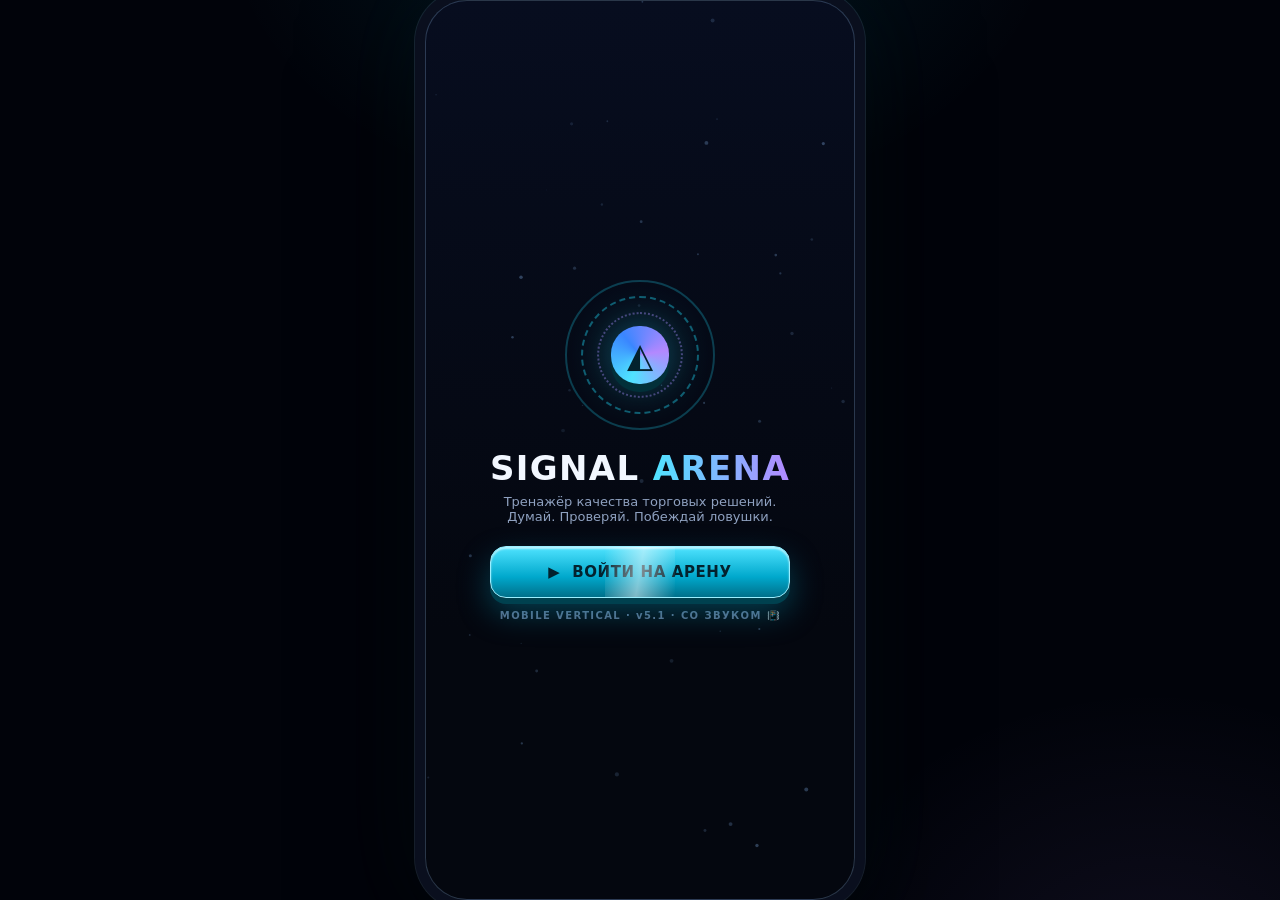
<file: signal-arena-mobile (1).html>
<!DOCTYPE html>
<html lang="ru">
<head>
<meta charset="UTF-8">
<meta name="viewport" content="width=device-width, initial-scale=1.0, maximum-scale=1.0, user-scalable=no, viewport-fit=cover">
<title>SIGNAL ARENA — Mobile Arena · вертикаль</title>
<style>
*{box-sizing:border-box;margin:0;padding:0;-webkit-tap-highlight-color:transparent}
:root{
--bg0:#04070F; --card:#0D1832; --card2:#111F42;
--line:rgba(130,165,210,.16); --line2:rgba(130,165,210,.3);
--cyan:#22D8F5; --teal:#0E7490; --green:#34D399; --gold:#F5C044; --red:#FB4D6D; --purple:#B388FF;
--text:#F2F7FF; --muted:#8FA1C0; --dim:#5A6C8A;
--r:18px;
--font:Inter,system-ui,-apple-system,'Segoe UI',Roboto,Arial,sans-serif;
--mono:ui-monospace,Menlo,Consolas,monospace;
}
html,body{height:100%}
body{background:#01030A;font-family:var(--font);color:var(--text);display:flex;align-items:center;justify-content:center;touch-action:manipulation;user-select:none;-webkit-user-select:none;overflow:hidden}
.stage{width:100%;height:100vh;height:100dvh;display:flex;align-items:center;justify-content:center;background:radial-gradient(700px 500px at 50% -10%,rgba(34,216,245,.1),transparent 60%),radial-gradient(600px 500px at 90% 110%,rgba(179,136,255,.08),transparent 60%),#01030A}
.phone{position:relative;width:min(430px,100vw);height:min(932px,100vh);height:min(932px,100dvh);background:linear-gradient(180deg,#070D1F,#04070F 70%);overflow:hidden}
@media(min-width:520px){.phone{border-radius:42px;border:1px solid var(--line2);box-shadow:0 0 0 10px #0A0F1E,0 0 0 11px var(--line),0 40px 120px rgba(0,0,0,.8),0 0 90px rgba(34,216,245,.07)}}
@media(max-width:519px){.phone{height:100vh;height:100dvh;width:100vw}}
#bg{position:absolute;inset:0;z-index:0;opacity:.8}
/* ===== HUD ===== */
.hud{position:absolute;top:0;left:0;right:0;z-index:30;display:flex;gap:8px;align-items:center;padding:calc(10px + env(safe-area-inset-top)) 12px 10px;background:linear-gradient(180deg,rgba(4,7,15,.96),rgba(4,7,15,.75) 70%,transparent)}
.hud[hidden]{display:none}
.lvl{width:40px;height:40px;border-radius:14px;background:linear-gradient(180deg,#1A2C55,#0C1630);border:1px solid var(--line2);display:grid;place-items:center;font-weight:900;font-size:14px;color:var(--cyan);box-shadow:0 3px 0 #01040A;flex-shrink:0}
.xpwrap{flex:1;min-width:0}
.xpname{font-size:10px;font-weight:800;color:var(--muted);white-space:nowrap;overflow:hidden;text-overflow:ellipsis}
.xpbar{height:10px;border-radius:99px;background:#0A1330;border:1px solid var(--line);overflow:hidden;margin-top:3px;box-shadow:inset 0 2px 5px #000}
.xpbar i{display:block;height:100%;width:0;border-radius:inherit;background:linear-gradient(90deg,#0E7490,#22D8F5);box-shadow:0 0 10px rgba(34,216,245,.5);transition:width .8s cubic-bezier(.2,.8,.2,1);position:relative;overflow:hidden}
.xpbar i::after{content:"";position:absolute;inset:0;background:linear-gradient(110deg,transparent 30%,rgba(255,255,255,.45) 50%,transparent 70%);animation:shimmer 2.2s infinite}
@keyframes shimmer{from{transform:translateX(-100%)}to{transform:translateX(100%)}}
.res{display:flex;gap:6px;align-items:center;font-size:12px;font-weight:800;padding:8px 10px;border-radius:12px;background:#0B1530;border:1px solid var(--line);white-space:nowrap}
.res small{font-weight:700;color:var(--muted);font-size:10px}
.iconbtn{width:38px;height:38px;border-radius:12px;border:1px solid var(--line2);background:linear-gradient(180deg,#16294E,#0A142C);color:var(--text);font-size:15px;box-shadow:0 3px 0 #01040A;flex-shrink:0}
.iconbtn:active{transform:translateY(2px);box-shadow:none}
.pop{animation:pop .4s cubic-bezier(.2,1.6,.4,1)}
@keyframes pop{0%{transform:scale(.6)}100%{transform:scale(1)}}
/* ===== SCREENS ===== */
#screens{position:absolute;inset:0;z-index:10}
.screen{position:absolute;inset:0;display:flex;flex-direction:column;transform:translateX(60px);opacity:0;pointer-events:none;transition:transform .34s cubic-bezier(.2,.8,.25,1),opacity .3s;padding-top:calc(66px + env(safe-area-inset-top))}
.screen.active{transform:none;opacity:1;pointer-events:auto}
.screen.left{transform:translateX(-60px)}
.s-body{flex:1;overflow-y:auto;padding:6px 14px 14px;scrollbar-width:none}
.s-body::-webkit-scrollbar{display:none}
.s-foot{padding:10px 14px calc(14px + env(safe-area-inset-bottom));background:linear-gradient(0deg,rgba(4,7,15,.97),rgba(4,7,15,0));display:grid;gap:8px}
.enter{animation:rise .45s cubic-bezier(.2,1.2,.3,1) backwards}
@keyframes rise{from{opacity:0;transform:translateY(22px) scale(.98)}}
@keyframes floaty{0%,100%{transform:translateY(0)}50%{transform:translateY(-9px)}}
@keyframes breathe{0%,100%{transform:scale(1)}50%{transform:scale(1.045)}}
@keyframes blinkE{0%,92%,100%{transform:scaleY(1)}95%{transform:scaleY(.1)}}
@keyframes spinSlow{to{transform:rotate(360deg)}}
@keyframes pulseGlow{0%,100%{box-shadow:0 0 14px rgba(34,216,245,.25)}50%{box-shadow:0 0 30px rgba(34,216,245,.5)}}
/* ===== CARDS / BUTTONS ===== */
.card{background:linear-gradient(180deg,var(--card2),var(--card));border:1px solid var(--line);border-radius:var(--r);padding:15px;box-shadow:0 4px 0 #01040A,0 14px 34px rgba(0,0,0,.45),inset 0 1px 0 rgba(255,255,255,.07);position:relative;overflow:hidden}
.card h3{font-size:16px}.card p{font-size:12.5px;color:var(--muted);margin-top:4px}
.pill{display:inline-flex;align-items:center;gap:5px;font-size:10px;font-weight:900;letter-spacing:.1em;padding:5px 10px;border-radius:99px;border:1px solid var(--line2);background:rgba(255,255,255,.03);color:var(--muted)}
.pill.cy{color:var(--cyan);border-color:rgba(34,216,245,.4)}
.pill.gd{color:var(--gold);border-color:rgba(245,192,68,.45)}
.pill.rd{color:var(--red);border-color:rgba(251,77,109,.45)}
.pill.gr{color:var(--green);border-color:rgba(52,211,153,.45)}
.pill.pu{color:var(--purple);border-color:rgba(179,136,255,.45)}
.btn{position:relative;display:flex;align-items:center;justify-content:center;gap:8px;width:100%;font-family:var(--font);font-weight:900;font-size:15px;letter-spacing:.04em;padding:16px;border-radius:16px;border:1px solid;cursor:pointer;transition:transform .07s,box-shadow .07s,filter .15s;overflow:hidden}
.btn:active{transform:translateY(4px) scale(.99)}
.btn small{font-size:11px;font-weight:700;opacity:.75}
.b-primary{background:linear-gradient(180deg,#4FE3FF,#00A8CC 60%,#00708A);color:#03222E;border-color:#9BEFFF;box-shadow:0 6px 0 #00414F,0 14px 32px rgba(0,168,204,.35),inset 0 2px 2px rgba(255,255,255,.6)}
.b-primary:active{box-shadow:0 1px 0 #00414F,inset 0 2px 8px rgba(0,0,0,.3)}
.b-primary::after{content:"";position:absolute;top:0;bottom:0;width:70px;background:linear-gradient(100deg,transparent,rgba(255,255,255,.5),transparent);animation:sweep 2.8s ease-in-out infinite}
@keyframes sweep{0%{left:-80px}55%,100%{left:110%}}
.b-gold{background:linear-gradient(180deg,#FFE3A1,#E9A820 60%,#8A5A06);color:#2A1A00;border-color:#FFF0C4;box-shadow:0 6px 0 #5E3D04,0 14px 32px rgba(233,168,32,.3),inset 0 2px 2px rgba(255,255,255,.6)}
.b-gold:active{box-shadow:0 1px 0 #5E3D04}
.b-ghost{background:rgba(255,255,255,.04);color:var(--text);border-color:var(--line2);box-shadow:0 4px 0 #01040A}
.b-ghost:active{box-shadow:none}
.b-danger{background:linear-gradient(180deg,#FF8FA3,#E01E44 60%,#7A0C20);color:#fff;border-color:#FFB3C1;box-shadow:0 6px 0 #4A0713,0 14px 32px rgba(224,30,68,.35),inset 0 2px 2px rgba(255,255,255,.4)}
.b-danger:active{box-shadow:0 1px 0 #4A0713}
.btn:disabled{filter:grayscale(.85) brightness(.65)}
.btn:disabled::after{display:none}
.row{display:flex;gap:8px}.row>*{flex:1}
.mt{margin-top:12px}.lbl{font-size:10px;letter-spacing:.2em;color:var(--dim);font-weight:800;text-transform:uppercase;margin:14px 0 8px}
/* ===== BOOT ===== */
#s-boot{align-items:center;justify-content:center;text-align:center;padding:20px}
.rings{position:relative;width:150px;height:150px;margin:0 auto}
.rings i{position:absolute;inset:0;border-radius:50%;border:2px solid rgba(34,216,245,.25)}
.rings i:nth-child(2){inset:16px;border-color:rgba(34,216,245,.4);animation:spinSlow 9s linear infinite;border-style:dashed}
.rings i:nth-child(3){inset:32px;border-color:rgba(179,136,255,.4);animation:spinSlow 6s linear infinite reverse;border-style:dotted}
.core{position:absolute;inset:46px;border-radius:28px;background:conic-gradient(from 200deg,#4FE3FF,#3A86FF,#B388FF,#4FE3FF);display:grid;place-items:center;font-size:34px;color:#03222E;font-weight:900;box-shadow:0 8px 0 #023039,0 0 44px rgba(34,216,245,.45);animation:breathe 2.4s ease-in-out infinite}
#s-boot h1{font-size:34px;letter-spacing:.04em;margin-top:18px}
#s-boot h1 span{background:linear-gradient(90deg,#4FE3FF,#B388FF);-webkit-background-clip:text;background-clip:text;color:transparent}
#s-boot .sub{color:var(--muted);font-size:13px;margin:6px 0 22px}
/* ===== ENEMY ===== */
.foe-strip{display:flex;gap:12px;align-items:center}
.foe-face{position:relative;font-size:44px;line-height:1;flex-shrink:0;animation:floaty 3.4s ease-in-out infinite;filter:drop-shadow(0 0 16px rgba(179,136,255,.5))}
.foe-face .e{position:absolute;top:36%;left:50%;transform:translateX(-50%);display:flex;gap:9px}
.foe-face .e i{width:7px;height:10px;border-radius:50%;background:#FF5D73;box-shadow:0 0 8px #FF5D73,0 0 18px #FB4D6D;animation:blinkE 3s infinite}
.hp{height:14px;border-radius:99px;background:#040815;border:1px solid var(--line);overflow:hidden;position:relative;box-shadow:inset 0 3px 7px #000;margin-top:8px}
.hp .ghost{position:absolute;inset:1px auto 1px 1px;border-radius:99px;background:rgba(255,255,255,.85);transition:width .7s ease .4s}
.hp .val{position:absolute;inset:1px auto 1px 1px;border-radius:99px;background:linear-gradient(90deg,#F5C044,#FB4D6D);transition:width .3s ease}
/* ===== TABS ===== */
.tabs{display:flex;gap:8px;overflow-x:auto;padding:4px 2px 10px;scroll-snap-type:x mandatory;scrollbar-width:none}
.tabs::-webkit-scrollbar{display:none}
.tab{flex-shrink:0;scroll-snap-align:start;font-size:12px;font-weight:800;padding:11px 15px;border-radius:14px;border:1px solid var(--line);background:#0B1530;color:var(--muted);transition:.15s}
.tab.on{color:#03222E;background:linear-gradient(180deg,#4FE3FF,#00A8CC);border-color:#9BEFFF;box-shadow:0 4px 0 #00414F,0 0 20px rgba(34,216,245,.35)}
.tab.seen:not(.on){color:var(--green);border-color:rgba(52,211,153,.4)}
.pane{display:none}.pane.on{display:block;animation:rise .3s}
canvas.chart{width:100%;height:170px;border-radius:12px;background:#030816;border:1px solid var(--line);display:block}
.kv{display:grid;grid-template-columns:1fr auto;gap:6px;font-size:12px;padding:8px 0;border-bottom:1px dashed rgba(255,255,255,.08)}
.kv:last-child{border:0}.kv span{color:var(--muted)}.kv b{font-family:var(--mono);font-size:11.5px;text-align:right}
.note{font-size:11.5px;color:var(--muted);border:1px dashed var(--line2);border-radius:12px;padding:9px 11px;margin-top:8px}
.mood{height:12px;border-radius:99px;background:linear-gradient(90deg,#34D399,#F5C044 55%,#FB4D6D);position:relative;margin:10px 0 4px}
.mood b{position:absolute;top:-4px;width:5px;height:20px;background:#fff;border-radius:3px;box-shadow:0 0 10px #fff}
/* ===== SKILLS / DECISIONS ===== */
.skill{display:flex;gap:12px;align-items:center;text-align:left;width:100%;font-family:var(--font);color:var(--text);background:linear-gradient(180deg,var(--card2),var(--card));border:2px solid var(--line);border-radius:var(--r);padding:13px;margin-bottom:10px;box-shadow:0 4px 0 #01040A;transition:.13s;position:relative}
.skill:active{transform:scale(.97)}
.skill .g{width:52px;height:52px;border-radius:15px;display:grid;place-items:center;font-size:26px;flex-shrink:0;box-shadow:inset 0 2px 3px rgba(255,255,255,.35),0 4px 12px rgba(0,0,0,.5)}
.skill small{font-size:9px;font-weight:900;letter-spacing:.16em}
.skill h4{font-size:14px;margin:2px 0}
.skill p{font-size:11.5px;color:var(--muted)}
.skill .chk{position:absolute;top:10px;right:10px;width:26px;height:26px;border-radius:50%;background:linear-gradient(180deg,#4FE3FF,#00A8CC);display:none;place-items:center;font-size:14px;color:#03222E;font-weight:900;box-shadow:0 0 14px rgba(34,216,245,.6)}
.skill.sel{border-color:var(--cyan);box-shadow:0 4px 0 #023039,0 0 26px rgba(34,216,245,.3);transform:scale(1.01)}
.skill.sel .chk{display:grid;animation:pop .3s}
.sk-r .g{background:linear-gradient(135deg,#3A86FF,#123a8f)}.sk-r small{color:#7AA8FF}
.sk-d .g{background:linear-gradient(135deg,#34D399,#044d2a)}.sk-d small{color:#7DFFC4}
.sk-p .g{background:linear-gradient(135deg,#F5C044,#6b4300)}.sk-p small{color:#FFE9A3}
.dec{display:flex;gap:12px;align-items:center;text-align:left;width:100%;font-family:var(--font);color:var(--text);background:linear-gradient(180deg,#16294E,#0A1328);border:2px solid var(--line);border-radius:var(--r);padding:14px;margin-bottom:10px;box-shadow:0 5px 0 #01040A;transition:.12s}
.dec:active{transform:translateY(3px) scale(.99);box-shadow:0 1px 0 #01040A}
.dec .key{min-width:38px;height:38px;border-radius:12px;display:grid;place-items:center;font-weight:900;background:linear-gradient(180deg,#2A4A8F,#12234A);border:1px solid var(--line2);color:var(--cyan);box-shadow:0 3px 0 #01040A}
.dec b{font-size:14px;display:block}.dec span{font-size:11.5px;color:var(--muted)}
.dec.sel{border-color:var(--cyan);box-shadow:0 5px 0 #023039,0 0 26px rgba(34,216,245,.35)}
.dec.sel.bad{border-color:var(--red);box-shadow:0 5px 0 #4A0713,0 0 26px rgba(251,77,109,.4)}
.dec.sel.bad .key{background:linear-gradient(180deg,#FF8FA3,#A3122C);color:#fff}
.chips{display:flex;gap:8px;flex-wrap:wrap}
.chip{flex:1;min-width:70px;text-align:center;font-size:12px;font-weight:800;padding:11px 6px;border-radius:13px;border:1px solid var(--line2);background:#0B1530;transition:.12s}
.chip.on{background:linear-gradient(180deg,#FFE3A1,#E9A820);color:#2A1A00;border-color:#FFF0C4;box-shadow:0 4px 0 #5E3D04}
.reqs{display:flex;gap:6px;flex-wrap:wrap;justify-content:center;font-size:10.5px;font-weight:800}
.reqs span{padding:5px 10px;border-radius:99px;border:1px solid var(--line);color:var(--dim)}
.reqs span.ok{color:var(--green);border-color:rgba(52,211,153,.5)}
/* ===== REVEAL / RESULT ===== */
.stamp{display:inline-block;font-weight:900;font-size:13px;letter-spacing:.14em;color:var(--gold);border:3px solid var(--gold);border-radius:12px;padding:8px 16px;transform:rotate(-6deg);animation:stamp .45s cubic-bezier(.2,2,.4,1) backwards;box-shadow:0 0 24px rgba(245,192,68,.3)}
@keyframes stamp{0%{transform:scale(2.4) rotate(-20deg);opacity:0}100%{transform:scale(1) rotate(-6deg)}}
.rline{font-size:12px;font-family:var(--mono);color:var(--muted);padding:5px 0;display:none}
.rline.on{display:block;animation:rise .3s}
.rline b{color:var(--cyan)}
.stars{display:flex;gap:6px;justify-content:center;font-size:46px;margin:2px 0 6px}
.stars span{filter:grayscale(1) brightness(.4);transform:scale(.9)}
.stars span.lit{filter:none;animation:starpop .5s cubic-bezier(.2,2,.4,1) backwards}
@keyframes starpop{0%{transform:scale(0) rotate(-40deg)}100%{transform:scale(1)}}
.ringwrap{position:relative;width:168px;height:168px;margin:0 auto}
.ringwrap svg{transform:rotate(-90deg)}
.ringbg{fill:none;stroke:#14224A;stroke-width:13}
.ringval{fill:none;stroke:url(#gradRing);stroke-width:13;stroke-linecap:round;transition:stroke-dashoffset 1.4s cubic-bezier(.2,.8,.2,1);filter:drop-shadow(0 0 10px rgba(34,216,245,.5))}
.ringtxt{position:absolute;inset:0;display:flex;flex-direction:column;align-items:center;justify-content:center}
.ringtxt b{font-size:44px;line-height:1}.ringtxt span{font-size:9px;letter-spacing:.24em;color:var(--muted);font-weight:800}
.crit{display:grid;grid-template-columns:118px 1fr 34px;gap:8px;align-items:center;font-size:11.5px;margin-bottom:9px}
.crit .bar{height:10px;border-radius:99px;background:#040815;border:1px solid var(--line);overflow:hidden;box-shadow:inset 0 2px 5px #000}
.crit .bar i{display:block;height:100%;width:0;border-radius:inherit;background:linear-gradient(90deg,#0E7490,#22D8F5);transition:width 1s cubic-bezier(.2,.8,.2,1)}
.crit b{text-align:right;font-family:var(--mono);font-size:11px}
.rw{display:flex;gap:8px}.rw div{flex:1;text-align:center;border:1px solid var(--line2);border-radius:14px;padding:10px;background:rgba(255,255,255,.02)}
.rw b{font-size:17px;display:block}.rw span{font-size:9.5px;color:var(--muted);font-weight:800;letter-spacing:.1em}
/* ===== HOME extras ===== */
.banner{position:relative;overflow:hidden;border:1px solid rgba(179,136,255,.4);background:radial-gradient(circle at 80% 0%,rgba(179,136,255,.25),transparent 55%),linear-gradient(180deg,#181233,#0A0F22)}
.avatar{width:52px;height:52px;border-radius:18px;background:conic-gradient(from 200deg,#4FE3FF,#3A86FF,#B388FF,#4FE3FF);display:grid;place-items:center;font-size:26px;box-shadow:0 4px 0 #023039;flex-shrink:0}
.q{display:flex;gap:10px;align-items:center;padding:11px 0;border-bottom:1px dashed rgba(255,255,255,.08)}
.q:last-child{border:0}
.q .t{flex:1}.q b{font-size:12.5px;display:block}.q span{font-size:11px;color:var(--muted)}
.claim{font-size:11px;font-weight:900;padding:9px 13px;border-radius:11px;border:1px solid var(--line2);background:#13224C;color:var(--muted)}
.claim.can{background:linear-gradient(180deg,#4FE3FF,#00A8CC);color:#03222E;border-color:#9BEFFF;box-shadow:0 3px 0 #00414F;animation:pulseGlow 1.6s infinite}
.claim.done{opacity:.4}
/* ===== FX layers ===== */
#fx{position:absolute;inset:0;z-index:60;pointer-events:none}
#flash{position:absolute;inset:0;z-index:59;pointer-events:none;opacity:0;background:#fff}
#float{position:absolute;inset:0;z-index:61;pointer-events:none;overflow:hidden}
.flo{position:absolute;font-weight:900;font-size:20px;text-shadow:0 2px 10px #000;animation:rise2 1.3s forwards}
@keyframes rise2{to{transform:translateY(-70px);opacity:0}}
#toasts{position:absolute;bottom:120px;left:0;right:0;z-index:70;display:flex;flex-direction:column;gap:8px;align-items:center;pointer-events:none;padding:0 20px}
.toast{font-size:12px;font-weight:700;padding:10px 16px;border-radius:13px;background:rgba(6,12,28,.95);border:1px solid var(--line2);box-shadow:0 12px 30px rgba(0,0,0,.6);animation:rise .3s;max-width:100%;text-align:center}
.shake{animation:shake .45s}
@keyframes shake{20%{transform:translateX(-10px)}40%{transform:translateX(9px)}60%{transform:translateX(-6px)}80%{transform:translateX(4px)}}
/* sheet */
#sheetWrap{position:absolute;inset:0;z-index:80;display:none}
#sheetWrap.open{display:block}
.backdrop{position:absolute;inset:0;background:rgba(1,3,8,.7);animation:fade .25s}
@keyframes fade{from{opacity:0}}
.sheet{position:absolute;left:0;right:0;bottom:0;max-height:82%;overflow-y:auto;background:linear-gradient(180deg,#13224C,#0A1226);border:1px solid var(--line2);border-bottom:0;border-radius:24px 24px 0 0;padding:12px 18px calc(24px + env(safe-area-inset-bottom));animation:sheetup .34s cubic-bezier(.2,1.1,.3,1)}
@keyframes sheetup{from{transform:translateY(100%)}}
.grab{width:44px;height:5px;border-radius:99px;background:var(--dim);margin:0 auto 14px}
/* levelup */
#lvlup{position:absolute;inset:0;z-index:85;display:none;align-items:center;justify-content:center;flex-direction:column;gap:14px;background:radial-gradient(circle at 50% 40%,rgba(245,192,68,.2),rgba(1,3,8,.96) 65%);text-align:center;padding:30px}
#lvlup.open{display:flex}
#lvlup .big{font-size:64px;animation:starpop .6s backwards}
#lvlup h2{font-size:30px;background:linear-gradient(90deg,#FFE3A1,#E9A820);-webkit-background-clip:text;background-clip:text;color:transparent}
.fly{position:absolute;z-index:90;font-size:13px;font-weight:900;padding:8px 14px;border-radius:99px;background:linear-gradient(180deg,#4FE3FF,#00A8CC);color:#03222E;box-shadow:0 0 20px rgba(34,216,245,.6);pointer-events:none}
@media(prefers-reduced-motion:reduce){*{animation-duration:.01s!important}}
</style>
</head>
<body>
<div class="stage">
<div class="phone" id="phone">
<canvas id="bg"></canvas>

<!-- HUD -->
<div class="hud" id="hud" hidden>
<div class="lvl" id="hudLvl">1</div>
<div class="xpwrap"><div class="xpname" id="hudName">Trend Hunter · Новичок</div><div class="xpbar"><i id="hudXp"></i></div></div>
<div class="res" id="hudCreditsWrap">◭ <span id="hudCredits">0</span></div>
<div class="res">🔥 <span id="hudStreak">1</span></div>
<button class="iconbtn" id="sndBtn">🔊</button>
</div>

<main id="screens">

<!-- BOOT -->
<section class="screen active" id="s-boot">
<div class="rings"><i></i><i></i><i></i><div class="core">◭</div></div>
<h1>SIGNAL <span>ARENA</span></h1>
<div class="sub">Тренажёр качества торговых решений.<br>Думай. Проверяй. Побеждай ловушки.</div>
<div style="width:100%;max-width:300px"><button class="btn b-primary" id="bootBtn">▶&nbsp; ВОЙТИ НА АРЕНУ</button>
<div style="margin-top:12px;font-size:10px;color:var(--dim);font-weight:700;letter-spacing:.14em">MOBILE VERTICAL · v5.1 · СО ЗВУКОМ 📳</div></div>
</section>

<!-- HOME -->
<section class="screen" id="s-home">
<div class="s-body">
<div class="card enter" style="display:flex;gap:12px;align-items:center">
<div class="avatar">🛡️</div>
<div style="flex:1"><b>Trend Hunter</b><div style="font-size:11px;color:var(--muted)" id="homeRank">Ранг I · Новичок · <span id="homeXpTxt">0 XP</span></div></div>
<span class="pill gd">🔥 <span id="homeStreak">1</span> день</span>
</div>

<div class="card banner enter mt" style="animation-delay:.08s;text-align:center">
<div class="pill pu">☾ СЕГОДНЯ НА АРЕНЕ</div>
<div class="foe-face" style="font-size:64px;margin:6px 0">🌑<span class="e"><i></i><i></i></span></div>
<h3>FOMO Wraith <span style="color:var(--dim);font-size:12px">+ Fake Breakout</span></h3>
<p>Пробой с фитилём 2.1× · толпа в эйфории · твой план против его голода</p>
<div style="display:flex;gap:6px;justify-content:center;margin-top:10px;flex-wrap:wrap"><span class="pill cy">⬒ СТРУКТУРА</span><span class="pill gd">ПРОТОКОЛ: ФАКТЫ</span><span class="pill rd">УГРОЗА 82</span></div>
</div>

<div class="card enter mt" style="animation-delay:.16s">
<div class="lbl" style="margin:0 0 6px">🔥 Ежедневные задания</div>
<div id="quests"></div>
</div>

<div class="card enter mt" style="animation-delay:.24s">
<div class="lbl" style="margin:0 0 6px">◭ Правила арены</div>
<div style="font-size:12px;color:var(--muted)">Оценка <b style="color:var(--text)">0–100 за качество</b>, не за прибыль. Вне рынка — тоже решение. <a href="#" id="howBtn" style="color:var(--cyan)">Как считают? →</a></div>
</div>
</div>
<div class="s-foot"><button class="btn b-primary" id="playBtn">⚔️&nbsp; В БОЙ · КВЕСТ #T-1841</button></div>
</section>

<!-- BRIEF -->
<section class="screen" id="s-brief">
<div class="s-body">
<div><span class="pill cy enter">① · ДО ВХОДА</span> <span class="pill gd enter" style="animation-delay:.05s">ПРОТОКОЛ: ТОЛЬКО ФАКТЫ</span></div>
<h2 class="enter" style="font-size:24px;margin:10px 0 4px;animation-delay:.1s">Пробой или ловушка?</h2>
<div class="card enter" style="animation-delay:.16s"><p id="briefTxt" style="font-size:13px;color:var(--text);min-height:96px"></p></div>
<div class="card enter mt" style="animation-delay:.24s">
<div class="lbl" style="margin:0 0 8px">☾ Разведка докладывает</div>
<div class="foe-strip"><div class="foe-face">🌑<span class="e"><i></i><i></i></span></div>
<div style="flex:1"><b style="font-size:13px">FOMO Wraith · сила 100%</b><div class="hp"><div class="ghost" id="bGhost" style="width:100%"></div><div class="val" id="bVal" style="width:100%"></div></div>
<div style="font-size:11px;color:var(--muted);margin-top:4px">Каждая улика бьёт по нему. FOMO-решение — лечит его.</div></div></div>
</div>
<div class="row mt enter" style="animation-delay:.3s">
<div class="card" style="text-align:center;padding:11px"><b style="font-size:18px">5</b><div style="font-size:10px;color:var(--muted);font-weight:800">УЛИК</div></div>
<div class="card" style="text-align:center;padding:11px"><b style="font-size:18px">3</b><div style="font-size:10px;color:var(--muted);font-weight:800">КАРТЫ</div></div>
<div class="card" style="text-align:center;padding:11px"><b style="font-size:18px">4</b><div style="font-size:10px;color:var(--muted);font-weight:800">РЕШЕНИЯ</div></div>
</div>
</div>
<div class="s-foot"><button class="btn b-primary" id="briefGo">🔍&nbsp; НАЧАТЬ РАССЛЕДОВАНИЕ</button></div>
</section>

<!-- INVEST -->
<section class="screen" id="s-invest">
<div class="s-body">
<div class="card enter" style="padding:11px 13px"><div class="foe-strip">
<div class="foe-face" style="font-size:36px" id="foeFace">🌑<span class="e"><i></i><i></i></span></div>
<div style="flex:1"><div style="display:flex;justify-content:space-between;font-size:11px;font-weight:800"><span>WRAITH · <span id="foeMood">голоден</span></span><span id="foePct">100%</span></div>
<div class="hp"><div class="ghost" id="eGhost" style="width:100%"></div><div class="val" id="eVal" style="width:100%"></div></div></div>
</div></div>
<div class="lbl enter">② · Собери улики · <span id="evTxt" style="color:var(--cyan)">0/2</span></div>
<div class="tabs enter" id="tabs" style="animation-delay:.06s">
<button class="tab on" data-p="p-chart">⬒ График</button>
<button class="tab" data-p="p-htf">◉ Старшие ТФ</button>
<button class="tab" data-p="p-vol">◍ Объём</button>
<button class="tab" data-p="p-soc">◭ Соцфон</button>
<button class="tab" data-p="p-rules">⬣ Мои правила</button>
</div>
<div class="card enter" style="animation-delay:.12s;min-height:250px">
<div class="pane on" id="p-chart"><canvas class="chart" id="chInvest"></canvas>
<div class="kv"><span>Закрытие</span><b style="color:var(--gold)">под уровнем · слабое</b></div>
<div class="kv"><span>Фитиль</span><b>2.1× тела · крик, не сила</b></div></div>
<div class="pane" id="p-htf"><div class="kv"><span>4H</span><b>рост, но расширение</b></div>
<div class="kv"><span>1D</span><b style="color:var(--red)">историческое сопротивление</b></div>
<div class="note">◉ Улика силы: старший ТФ бьёт младший пробой. <b style="color:var(--green)">−12 к силе Wraith</b></div></div>
<div class="pane" id="p-vol"><div class="kv"><span>Spot объём</span><b>средний · без кульминации</b></div>
<div class="kv"><span>OI / Funding</span><b style="color:var(--gold)">OI ↑ · fund +0.08%</b></div>
<div class="note">◍ Улика силы: пробой без объёма = декорация. <b style="color:var(--green)">−12 к силе Wraith</b></div></div>
<div class="pane" id="p-soc"><b style="font-size:13px">Эйфория толпы · 82/100</b><div class="mood"><b style="left:82%"></b></div>
<div class="kv"><span>Сигналы</span><b style="color:var(--red)">«последний шанс»</b></div>
<div class="note">Толпа подтверждает риск, а не вход.</div></div>
<div class="pane" id="p-rules"><div class="kv"><span>Правило #1</span><b>нет закрытия — нет сделки</b></div>
<div class="kv"><span>Правило #2</span><b>риск ≤ 1%</b></div>
<div class="kv"><span>Журнал</span><b style="color:var(--gold)">2× входил в фитиль ✕</b></div>
<div class="note">⬣ Твой план помнит ошибки. <b style="color:var(--green)">−8 к силе Wraith</b></div></div>
</div>
</div>
<div class="s-foot"><button class="btn b-primary" id="investGo" disabled>🔒 ОТКРОЙ 2 УЛИКИ</button></div>
</section>

<!-- SKILL -->
<section class="screen" id="s-skill">
<div class="s-body">
<div class="lbl enter">③ · Выбери принцип · один на весь бой</div>
<button class="skill sk-r enter" data-s="read1" style="animation-delay:.05s"><div class="g">◉</div><div><small>✦ ЧТЕНИЕ</small><h4>Нет подтверждения — нет сделки</h4><p>Жди закрытия, не фитиль.</p></div><div class="chk">✓</div></button>
<button class="skill sk-d enter" data-s="dec1" style="animation-delay:.12s"><div class="g">✔</div><div><small>✔ РЕШЕНИЕ</small><h4>Вне рынка — тоже решение</h4><p>Кнопка D может дать 100/100.</p></div><div class="chk">✓</div></button>
<button class="skill sk-p enter" data-s="pro1" style="animation-delay:.19s"><div class="g">⬣</div><div><small>⬣ ЗАЩИТА · БЕСПЛАТНО НАВСЕГДА</small><h4>Сначала риск, потом вход</h4><p>Лимит 1%. Без исключений.</p></div><div class="chk">✓</div></button>
<div class="note enter" style="animation-delay:.26s">Карта не даёт ответ — она фиксирует, <b>как ты думаешь</b>. Wraith боится принципов: <b style="color:var(--green)">−6 к силе</b>.</div>
</div>
<div class="s-foot"><button class="btn b-primary" id="skillGo" disabled>ВЫБЕРИ КАРТУ ↓</button></div>
</section>

<!-- DECIDE -->
<section class="screen" id="s-decide">
<div class="s-body">
<div class="lbl enter">④ · Решение · t₀ ждёт</div>
<div id="decs">
<button class="dec enter" data-d="A" style="animation-delay:.04s"><span class="key">A</span><div><b>Ждать ретест</b><span>Вход только на подтверждении · риск 0%</span></div></button>
<button class="dec enter" data-d="B" style="animation-delay:.1s"><span class="key">B</span><div><b>Войти малым 0.5%</b><span>Тест идеи с жёсткой отменой</span></div></button>
<button class="dec enter badpick" data-d="C" style="animation-delay:.16s"><span class="key">C</span><div><b>Войти 2% по FOMO</b><span>Догоняю · отмены нет ✕</span></div></button>
<button class="dec enter" data-d="D" style="animation-delay:.22s"><span class="key">D</span><div><b>Остаться вне рынка</b><span>Нет преимущества · капитал цел</span></div></button>
</div>
<div class="card enter mt" style="animation-delay:.28s;border-color:rgba(245,192,68,.35)">
<div class="lbl" style="margin:0 0 8px;color:var(--gold)">⬣ Доп. шаг · риск сделки</div>
<div class="chips" id="risk"><span class="chip" data-r="0">0%</span><span class="chip" data-r="0.5">0.5%</span><span class="chip on" data-r="1">1% · лимит</span><span class="chip" data-r="2">2%+ ✕</span></div>
</div>
</div>
<div class="s-foot">
<div class="reqs"><span id="rq1">✓ улики</span><span id="rq2">✓ карта</span><span id="rq3">○ решение</span></div>
<button class="btn b-danger" id="fixBtn">⛔&nbsp; ЗАФИКСИРОВАТЬ · t₀ → ПЕЧАТЬ</button>
</div>
</section>

<!-- REVEAL -->
<section class="screen" id="s-reveal">
<div class="s-body">
<div style="text-align:center;margin:8px 0"><span class="stamp">t₀ ОПЕЧАТАНА</span></div>
<div class="card enter" style="animation-delay:.15s">
<canvas class="chart" id="chReveal" style="height:190px"></canvas>
<div style="display:flex;justify-content:space-between;font-size:11px;font-family:var(--mono);margin-top:6px"><span style="color:var(--muted)">BTC/USDT · 1H</span><b id="rvPrice" style="color:var(--cyan)">…</b></div>
</div>
<div class="card enter mt" style="animation-delay:.25s">
<div class="rline" id="rl1">▸ печатаем историческое будущее…</div>
<div class="rline" id="rl2">▸ проверяем хэш <b>9f3a…c1 ✓</b></div>
<div class="rline" id="rl3">▸ считаем качество решения…</div>
<div class="xpbar" style="margin-top:8px"><i id="rvBar" style="transition:width .3s"></i></div>
</div>
</div>
<div class="s-foot"><div class="reqs"><span class="ok">карта и решение заморожены</span></div></div>
</section>

<!-- RESULT -->
<section class="screen" id="s-result">
<div class="s-body" style="text-align:center">
<div class="stars" id="stars"><span>★</span><span>★</span><span>★</span></div>
<div class="ringwrap enter"><svg width="168" height="168" viewBox="0 0 168 168">
<defs><linearGradient id="gradRing" x1="0" y1="0" x2="1" y2="1"><stop offset="0" stop-color="#4FE3FF"/><stop offset="1" stop-color="#B388FF"/></linearGradient></defs>
<circle class="ringbg" cx="84" cy="84" r="70"/><circle class="ringval" id="ringVal" cx="84" cy="84" r="70" stroke-dasharray="439.8" stroke-dashoffset="439.8"/></svg>
<div class="ringtxt"><b id="scoreNum">0</b><span>/ 100 КАЧЕСТВО</span></div></div>
<div class="mt"><span class="pill gd" id="gradeTxt" style="font-size:12px">—</span></div>
<div class="card mt" style="text-align:left"><div class="lbl" style="margin:0 0 10px">Разбор · 5 критериев</div>
<div class="crit"><span>Контекст</span><div class="bar"><i id="c1"></i></div><b id="c1v">0</b></div>
<div class="crit"><span>Доказательства</span><div class="bar"><i id="c2"></i></div><b id="c2v">0</b></div>
<div class="crit"><span>Действие</span><div class="bar"><i id="c3"></i></div><b id="c3v">0</b></div>
<div class="crit"><span>Риск</span><div class="bar"><i id="c4"></i></div><b id="c4v">0</b></div>
<div class="crit"><span>Дисциплина</span><div class="bar"><i id="c5"></i></div><b id="c5v">0</b></div>
</div>
<div class="card mt" id="foeOut" style="text-align:left"></div>
<div class="card mt" style="text-align:left;border-left:3px solid var(--gold)">
<b style="font-size:13px">Правило в терминал</b>
<p>«Фитиль — не пробой». Жди закрытия H4 над уровнем. Факт истории: <b style="color:var(--red)">−12% за 5 дней</b>.</p></div>
<div class="rw mt"><div><b id="rwXp" style="color:var(--cyan)">+0</b><span>XP</span></div><div><b id="rwCr" style="color:var(--gold)">+0</b><span>КРЕДИТЫ</span></div><div><b id="rwMed">—</b><span>МЕДАЛЬ</span></div></div>
</div>
<div class="s-foot"><button class="btn b-primary" id="againBtn">↻&nbsp; ЕЩЁ РАЗ · ДРУГОЙ ПУТЬ</button><button class="btn b-ghost" id="homeBtn">НА ГЛАВНУЮ</button></div>
</section>

</main>

<canvas id="fx"></canvas><div id="flash"></div><div id="float"></div><div id="toasts"></div>

<!-- SHEET -->
<div id="sheetWrap"><div class="backdrop" id="sheetBg"></div><div class="sheet">
<div class="grab"></div><h3>Как считают 0–100?</h3>
<p style="font-size:12.5px;color:var(--muted);margin:8px 0">Не победа/поражение, а <b style="color:var(--text)">качество процесса</b>:</p>
<div style="font-size:12.5px;display:grid;gap:8px">
<div>◉ <b>Контекст</b> — учёл ли обстановку</div>
<div>◉ <b>Доказательства</b> — смотрел ли нужные улики</div>
<div>◉ <b>Действие</b> — адекватен ли выбор</div>
<div>◉ <b>Риск</b> — цел ли лимит 1%</div>
<div>◉ <b>Дисциплина</b> — не пустил ли Wraith в решение</div>
</div>
<div class="note">Правильное направление <b>не спасает</b> при нарушении риска. Контролируемый убыток может получить <b>100/100</b>. Вне рынка — легитимное решение.</div>
<button class="btn b-primary mt" id="sheetOk">ПОНЯЛ · В БОЙ</button>
</div></div>

<!-- LEVELUP -->
<div id="lvlup"><div class="big">🏆</div><h2>LEVEL UP</h2><div style="font-size:15px" id="lvlTxt">Уровень 2 · Охотник</div><button class="btn b-gold" style="max-width:260px" id="lvlOk">ЗАБРАТЬ СИЛУ</button></div>

</div>
</div>

<script>
/* ================= CORE ================= */
const $=id=>document.getElementById(id);
addEventListener('error',e=>{try{const d=document.createElement('div');d.className='toast';d.style.borderColor='rgba(251,77,109,.6)';d.textContent='⚠ Ошибка: '+(e.message||'unknown');document.getElementById('toasts').appendChild(d)}catch(_){}});
const phone=$('phone'), hud=$('hud');
const buzz=p=>{try{navigator.vibrate&&navigator.vibrate(p)}catch(e){}};
let muted=false, AC=null;
function ac(){if(!AC){try{AC=new(window.AudioContext||window.webkitAudioContext)()}catch(e){}}if(AC&&AC.state==='suspended')AC.resume();return AC}
function tone(f,t0,dur,type,vol){if(muted)return;try{const a=ac();if(!a)return;const o=a.createOscillator(),g=a.createGain();o.type=type||'triangle';o.frequency.value=f;g.gain.setValueAtTime(0,a.currentTime+t0);g.gain.linearRampToValueAtTime(vol||.14,a.currentTime+t0+.02);g.gain.exponentialRampToValueAtTime(.001,a.currentTime+t0+dur);o.connect(g).connect(a.destination);o.start(a.currentTime+t0);o.stop(a.currentTime+t0+dur+.05)}catch(e){}}
function sfx(n){if(n==='click'){tone(660,0,.08);tone(990,.05,.07,'triangle',.09)}if(n==='tab'){tone(520,0,.07)}if(n==='select'){tone(520,0,.09);tone(780,.07,.11)}if(n==='check'){tone(740,0,.1);tone(1108,.08,.14)}if(n==='seal'){tone(180,0,.22,'sawtooth',.09);tone(95,.08,.34,'sine',.18)}if(n==='tick'){tone(880,0,.045,'square',.05)}if(n==='win'){[523,659,784,1046,1318].forEach((f,i)=>tone(f,i*.1,.26,'triangle',.15))}if(n==='bad'){tone(150,0,.35,'sawtooth',.12);tone(95,.12,.45,'sine',.16)}if(n==='lvl'){[392,523,659,784,1046,1568].forEach((f,i)=>tone(f,i*.09,.3,'triangle',.14))}if(n==='coin'){tone(1318,0,.09,'square',.07);tone(1760,.07,.16,'square',.06)}}
$('sndBtn').onclick=e=>{muted=!muted;e.target.textContent=muted?'🔇':'🔊';if(!muted)sfx('click')};
/* toast */
function toast(t,ms){const d=document.createElement('div');d.className='toast';d.textContent=t;$('toasts').appendChild(d);setTimeout(()=>{d.style.opacity='0';d.style.transition='.35s';setTimeout(()=>d.remove(),380)},ms||2600)}
/* flash + shake */
function flash(c,a){const f=$('flash');f.style.background=c||'#fff';f.style.transition='none';f.style.opacity=a||.5;requestAnimationFrame(()=>{f.style.transition='opacity .45s';f.style.opacity='0'})}
function shake(){phone.classList.remove('shake');void phone.offsetWidth;phone.classList.add('shake')}
/* float text */
function floatTxt(txt,color,x,y){const d=document.createElement('div');d.className='flo';d.textContent=txt;d.style.color=color||'#fff';const r=phone.getBoundingClientRect();d.style.left=(x??r.width/2)+'px';d.style.top=(y??r.height*0.35)+'px';$('float').appendChild(d);setTimeout(()=>d.remove(),1350)}
/* confetti */
const fx=$('fx'),fc=fx.getContext('2d');let parts=[];
function fxSize(){const r=phone.getBoundingClientRect();const d=Math.min(devicePixelRatio||1,2);fx.width=r.width*d;fx.height=r.height*d;fc.setTransform(d,0,0,d,0,0)}
function boom(n,x,y){const r=phone.getBoundingClientRect();const cols=['#4FE3FF','#F5C044','#34D399','#B388FF','#FB4D6D','#fff'];for(let i=0;i<(n||120);i++)parts.push({x:x??r.width/2,y:y??r.height*.32,vx:(Math.random()-.5)*12,vy:Math.random()*-10-2,g:.34,s:Math.random()*7+3,c:cols[i%6],r:Math.random()*6,vr:(Math.random()-.5)*.3,l:1});fxLoop()}
function fxLoop(){if(!parts.length){const r=phone.getBoundingClientRect();fc.clearRect(0,0,r.width,r.height);return}const r=phone.getBoundingClientRect();fc.clearRect(0,0,r.width,r.height);parts=parts.filter(p=>p.l>0&&p.y<r.height+30);parts.forEach(p=>{p.x+=p.vx;p.y+=p.vy;p.vy+=p.g;p.r+=p.vr;p.l-=.009;fc.save();fc.translate(p.x,p.y);fc.rotate(p.r);fc.globalAlpha=Math.max(p.l,0);fc.fillStyle=p.c;fc.fillRect(-p.s/2,-p.s/2,p.s,p.s*.62);fc.restore()});requestAnimationFrame(fxLoop)}
/* bg dust */
const bg=$('bg'),bc=bg.getContext('2d');let pts=[];
function bgInit(){const r=phone.getBoundingClientRect();const d=Math.min(devicePixelRatio||1,2);bg.width=r.width*d;bg.height=r.height*d;bc.setTransform(d,0,0,d,0,0);pts=[];for(let i=0;i<46;i++)pts.push({x:Math.random()*r.width,y:Math.random()*r.height,r:Math.random()*1.7+.4,s:Math.random()*.35+.08,o:Math.random()*.4+.12})}
(function bgLoop(){const r=phone.getBoundingClientRect();bc.clearRect(0,0,r.width,r.height);pts.forEach(p=>{p.y-=p.s;if(p.y<0){p.y=r.height;p.x=Math.random()*r.width}bc.beginPath();bc.arc(p.x,p.y,p.r,0,7);bc.fillStyle=`rgba(120,160,210,${p.o})`;bc.fill()});requestAnimationFrame(bgLoop)})();
/* ================= STATE ================= */
const LS={get(k,d){try{const v=localStorage.getItem(k);return v?JSON.parse(v):d}catch(e){return d}},set(k,v){try{localStorage.setItem(k,JSON.stringify(v))}catch(e){}}};
let XP=LS.get('sa_m_xp',0), CR=LS.get('sa_m_cr',40), ST=LS.get('sa_m_st',1);
const LVLN=['Новичок','Охотник','Разведчик','Страж','Следователь','Легенда'];
const lvl=()=>Math.floor(XP/300)+1;
function renderHUD(){const L=lvl();$('hudLvl').textContent=L;$('hudName').textContent=`Trend Hunter · ${LVLN[Math.min(L-1,5)]}`;$('hudXp').style.width=((XP%300)/3)+'%';$('hudCredits').textContent=CR;$('hudStreak').textContent=ST;$('homeStreak').textContent=ST;$('homeRank').innerHTML=`Ранг ${['I','II','III','IV','V','VI'][Math.min(L-1,5)]} · ${LVLN[Math.min(L-1,5)]} · <span id="homeXpTxt">${XP} XP</span>`}
function countUp(el,from,to,dur){const t0=performance.now();(function f(t){const p=Math.min((t-t0)/dur,1),e=1-Math.pow(1-p,3);el.textContent=Math.round(from+(to-from)*e);if(p<1)requestAnimationFrame(f)})(t0)}
/* daily */
function todayK(){return new Date().toISOString().slice(0,10)}
let DQ=LS.get('sa_m_dq',{date:'',done:{},claimed:{}});
if(DQ.date!==todayK())DQ={date:todayK(),done:{},claimed:{}};
const QUESTS=[{id:'q1',t:'Открой 3 улики',s:'Исследуй как аналитик',r:15},{id:'q2',t:'Выбери карту защиты',s:'⬣ Сначала риск',r:15},{id:'q3',t:'Пройди квест чисто',s:'Без C и без риска 2%',r:30}];
function renderQuests(){$('quests').innerHTML=QUESTS.map(q=>{const d=DQ.done[q.id],c=DQ.claimed[q.id];return `<div class="q"><div class="t"><b>${d?'✓ ':''}${q.t}</b><span>${q.s} · +${q.r} XP</span></div><button class="claim ${d&&!c?'can':''} ${c?'done':''}" data-q="${q.id}" ${d&&!c?'':'disabled'}>${c?'✓':'+'+q.r}</button></div>`}).join('');
document.querySelectorAll('.claim').forEach(b=>b.onclick=()=>{const id=b.dataset.q;if(!DQ.done[id]||DQ.claimed[id])return;DQ.claimed[id]=1;LS.set('sa_m_dq',DQ);addXP(QUESTS.find(q=>q.id===id).r);sfx('coin');buzz(20);toast('Задание выполнено · +XP');renderQuests()})}
/* ================= SCREENS ================= */
let cur='s-boot';
function show(id){const o=$(cur),n=$(id);if(o===n)return;o.classList.add('left');o.classList.remove('active');n.classList.remove('left');n.classList.add('active');cur=id;const b=n.querySelector('.s-body');if(b)b.scrollTop=0;onEnter(id)}
function onEnter(id){if(id==='s-invest')requestAnimationFrame(()=>{fitInvest();drawInvest()});if(id==='s-result')playResult()}
/* ================= CANDLES ================= */
function rng(seed){return function(){seed|=0;seed=seed+0x6D2B79F5|0;let t=Math.imul(seed^seed>>>15,1|seed);t=t+Math.imul(t^t>>>7,61|t)^t;return((t^t>>>14)>>>0)/4294967296}}
const R=rng(1841), PRE=[],POST=[];
{let p=100;for(let i=0;i<29;i++){const o=p,c=o+(R()-.42)*6;p=c;PRE.push({o,c,h:Math.max(o,c)+R()*3,l:Math.min(o,c)-R()*3})}
PRE.push({o:PRE[28].c,c:PRE[28].c-3.2,h:PRE[28].c+6.5,l:PRE[28].c-4});let q=PRE[29].c;for(let i=0;i<14;i++){const o=q,c=o-(R()*3+.7);q=c;POST.push({o,c,h:Math.max(o,c)+R()*2,l:Math.min(o,c)-R()*2})}}
function fit(c){const r=c.getBoundingClientRect();const d=Math.min(devicePixelRatio||1,2);if(r.width<2)return null;c.width=r.width*d;c.height=r.height*d;const x=c.getContext('2d');x.setTransform(d,0,0,d,0,0);return{x,w:r.width,h:r.height}}
function drawCandles(c,pre,postN,locked){const f=fit(c);if(!f)return;const{x,w,h}=f;x.clearRect(0,0,w,h);x.strokeStyle='rgba(130,165,210,.1)';for(let y=0;y<h;y+=28){x.beginPath();x.moveTo(0,y);x.lineTo(w,y);x.stroke()}
const all=pre.concat(POST.slice(0,postN));const mn=Math.min(...all.map(k=>k.l)),mx=Math.max(...all.map(k=>k.h)),rg=(mx-mn)||1;
const cw=w/(pre.length+14);
const X=i=>6+i*cw+cw/2,Y=v=>h-14-((v-mn)/rg)*(h-30);
all.forEach((k,i)=>{const up=k.c>=k.o;let col=up?'#34D399':'#FB4D6D';if(i===pre.length-1)col='#F5C044';x.strokeStyle=col;x.fillStyle=col;x.lineWidth=1.4;x.beginPath();x.moveTo(X(i),Y(k.h));x.lineTo(X(i),Y(k.l));x.stroke();const t=Y(Math.max(k.o,k.c)),b=Y(Math.min(k.o,k.c));const bw2=Math.max(cw*.5,3);x.fillRect(X(i)-bw2/2,t,bw2,Math.max(b-t,2))});
const tx=X(pre.length-1)+cw/2+2;x.strokeStyle='#5FA8BC';x.setLineDash([5,4]);x.beginPath();x.moveTo(tx,6);x.lineTo(tx,h-6);x.stroke();x.setLineDash([]);x.fillStyle='#8FB6C9';x.font='10px monospace';x.fillText('t₀',tx+4,16);
if(locked){x.fillStyle='rgba(3,8,22,.72)';x.fillRect(tx,h*.2,w-tx,h*.6);x.fillStyle='rgba(200,220,245,.85)';x.font='11px monospace';x.fillText('⛔ СКРЫТО',tx+10,h*.52)}
return{last:all[all.length-1],X,Y}}
function drawInvest(){drawCandles($('chInvest'),PRE,0,true)}
const fitInvest=()=>{};
/* ================= QUEST ================= */
const Q={seen:new Set(),skill:null,dec:null,risk:'1',hp:100,done:false};
function setHP(v,fx2){Q.hp=Math.max(5,Math.min(100,v));const pct=Q.hp+'%';
[['eVal','eGhost'],['bVal','bGhost']].forEach(([a,b])=>{const A=$(a),B=$(b);if(!A)return;A.style.width=pct;setTimeout(()=>B.style.width=pct,60)});
$('foePct').textContent=Math.round(Q.hp)+'%';
$('foeMood').textContent=Q.hp>70?'голоден':Q.hp>40?'слабеет':'тает…';
if(fx2==='bad'){shake();flash('rgba(251,77,109,.35)',.4);floatTxt('+ЯРОСТЬ','#FB4D6D')}if(fx2==='good'){floatTxt('−УРОН','#34D399')}}
function resetQuest(){Q.seen=new Set();Q.skill=null;Q.dec=null;Q.risk='1';Q.hp=100;Q.done=false;
document.querySelectorAll('#tabs .tab').forEach((t,i)=>{t.classList.toggle('on',i===0);t.classList.remove('seen')});
document.querySelectorAll('.pane').forEach((p,i)=>p.classList.toggle('on',i===0));
document.querySelectorAll('#s-skill .skill').forEach(s=>s.classList.remove('sel'));
document.querySelectorAll('#decs .dec').forEach(d=>d.classList.remove('sel','bad'));
document.querySelectorAll('#risk .chip').forEach(c=>c.classList.toggle('on',c.dataset.r==='1'));
$('evTxt').textContent='0/2';const g=$('investGo');g.disabled=true;g.innerHTML='🔒 ОТКРОЙ 2 УЛИКИ';
$('skillGo').disabled=true;$('rq3').className='';$('rq3').textContent='○ решение';
['c1','c2','c3','c4','c5'].forEach(k=>{$(k).style.width='0';$(k+'v').textContent='0'});
$('scoreNum').textContent='0';$('ringVal').style.strokeDashoffset='439.8';
document.querySelectorAll('#stars span').forEach(s=>s.classList.remove('lit'));
['rl1','rl2','rl3'].forEach(k=>$(k).classList.remove('on'));$('rvBar').style.width='0';
setHP(100)}
/* brief typing */
const BRIEF='BTC +40% за 3 дня. Пробой сопротивления — но закрытие с фитилём 2.1×. Толпа орёт «лонг». Сверху давит 1D-сопротивление. Твоя система требует подтверждения. Твой ход на t₀.';
function typeBrief(){const el=$('briefTxt');el.innerHTML='';let i=0;(function t(){if(cur!=='s-brief')return;el.textContent=BRIEF.slice(0,i);i+=2;if(i<=BRIEF.length+2)setTimeout(t,16)})()}
/* invest tabs */
const STRONG={'p-htf':12,'p-vol':12,'p-rules':8};
document.querySelectorAll('#tabs .tab').forEach(t=>t.onclick=()=>{if(Q.done)return;sfx('tab');buzz(8);
document.querySelectorAll('#tabs .tab').forEach(x=>x.classList.remove('on'));t.classList.add('on');
document.querySelectorAll('.pane').forEach(p=>p.classList.remove('on'));$(t.dataset.p).classList.add('on');
if(t.dataset.p==='p-chart')drawInvest();
if(!Q.seen.has(t.dataset.p)){Q.seen.add(t.dataset.p);t.classList.add('seen');sfx('check');
const dmg=STRONG[t.dataset.p]||4;setHP(Q.hp-dmg,'good');
if(Q.seen.size>=3&&!DQ.done.q1){DQ.done.q1=1;LS.set('sa_m_dq',DQ);toast('✓ Задание: 3 улики открыто')}
toast(dmg>=8?'Улика силы · Wraith −'+dmg:'Улика · Wraith −'+dmg)}
const n=Q.seen.size;$('evTxt').textContent=Math.min(n,5)+'/2';
if(n>=2){const g=$('investGo');g.disabled=false;g.innerHTML='✦ ВЫБРАТЬ ПРИНЦИП →';$('rq1').className='ok';$('rq1').textContent='✓ улики'}});
/* skills */
document.querySelectorAll('#s-skill .skill').forEach(s=>s.onclick=()=>{if(Q.done)return;sfx('select');buzz(15);
document.querySelectorAll('#s-skill .skill').forEach(x=>x.classList.remove('sel'));s.classList.add('sel');Q.skill=s.dataset.s;
setHP(Q.hp-6,'good');$('rq2').className='ok';$('rq2').textContent='✓ карта';
if(Q.skill==='pro1'&&!DQ.done.q2){DQ.done.q2=1;LS.set('sa_m_dq',DQ);toast('✓ Задание: карта защиты')}
const g=$('skillGo');g.disabled=false;g.innerHTML='⚔️ К РЕШЕНИЮ →'});
/* decisions */
const DECDMG={A:20,B:8,C:-15,D:25};
document.querySelectorAll('#decs .dec').forEach(d=>{d.onclick=()=>{if(Q.done)return;sfx('select');buzz(15);
document.querySelectorAll('#decs .dec').forEach(x=>x.classList.remove('sel','bad'));d.classList.add('sel');Q.dec=d.dataset.d;
if(Q.dec==='C'){d.classList.add('bad');setHP(Q.hp-DECDMG.C,'bad');sfx('bad');toast('Wraith усиливается…')}else{setHP(Q.hp-DECDMG[Q.dec],'good')}
$('rq3').className='ok';$('rq3').textContent='✓ решение'}});
document.querySelectorAll('#risk .chip').forEach(c=>c.onclick=()=>{if(Q.done)return;sfx('click');buzz(8);document.querySelectorAll('#risk .chip').forEach(x=>x.classList.remove('on'));c.classList.add('on');Q.risk=c.dataset.r;if(Q.risk==='2')toast('⚠ 2% — нарушение лимита')});
/* score */
function score(){const base={A:85,B:60,C:25,D:92}[Q.dec]??50;
let ev=($('p-htf')&&Q.seen.has('p-htf')?4:0)+(Q.seen.has('p-vol')?4:0)+(Q.seen.has('p-rules')?2:0);
let sk=(Q.skill==='pro1'||Q.skill==='read1')?5:(Q.dec==='D'&&Q.skill==='dec1'?6:0);
let rk=Q.risk==='2'?-35:Q.risk==='1'?4:Q.risk==='0.5'?3:2;
if(Q.dec==='C'&&Q.risk==='2')rk=-40;
let t=base+ev+sk+rk;if(Q.dec==='C')t=Math.min(t,40);t=Math.max(5,Math.min(100,Math.round(t)));
return{t,c:[Math.min(100,55+ev*4+((Q.dec==='A'||Q.dec==='D')?22:0)),Math.min(100,40+Q.seen.size*10+(sk>0?8:0)),{A:84,B:58,C:22,D:94}[Q.dec],Q.risk==='2'?12:Q.risk==='1'?100:Q.risk==='0.5'?92:96,Q.dec==='C'?15:Q.dec==='B'?62:Q.hp<50?92:78]}}
/* flow buttons */
$('bootBtn').onclick=()=>{ac();sfx('check');buzz(20);hud.hidden=false;renderHUD();renderQuests();show('s-home');toast('Добро пожаловать на Арену ◭')};
$('playBtn').onclick=()=>{sfx('click');buzz(12);resetQuest();show('s-brief');typeBrief()};
$('briefGo').onclick=()=>{sfx('click');buzz(12);show('s-invest')};
$('investGo').onclick=()=>{sfx('select');buzz(15);show('s-skill')};
$('skillGo').onclick=()=>{sfx('select');buzz(15);show('s-decide')};
$('againBtn').onclick=()=>{sfx('click');resetQuest();show('s-invest')};
$('homeBtn').onclick=()=>{sfx('click');renderQuests();show('s-home')};
$('howBtn').onclick=e=>{e.preventDefault();sfx('click');$('sheetWrap').classList.add('open')};
$('sheetBg').onclick=$('sheetOk').onclick=()=>{sfx('click');$('sheetWrap').classList.remove('open')};
$('lvlOk').onclick=()=>{sfx('coin');$('lvlup').classList.remove('open');renderHUD()};
$('fixBtn').onclick=()=>{if(!Q.dec){toast('Сначала выбери решение A/B/C/D');shake();return}if(Q.done)return;Q.done=true;sfx('seal');buzz(40);if(Q.risk==='2')setHP(Q.hp+10);show('s-reveal');playReveal()};
/* reveal */
function playReveal(){const total=POST.length;let n=0;$('rvBar').style.width='4%';
drawCandles($('chReveal'),PRE,0,false);
const step=()=>{if(cur!=='s-reveal')return;
if(n===0)$('rl1').classList.add('on');if(n===5)$('rl2').classList.add('on');if(n===10)$('rl3').classList.add('on');
if(n<total){n++;const r=drawCandles($('chReveal'),PRE,n,false)||{last:PRE[PRE.length-1]};sfx('tick');
const px=(48000+(r.last.c-100)*180);$('rvPrice').textContent=px.toLocaleString('en-US',{maximumFractionDigits:0})+' · '+((r.last.c/PRE[29].c-1)*100).toFixed(1)+'%';
$('rvPrice').style.color=r.last.c<PRE[29].c?'var(--red)':'var(--green)';
$('rvBar').style.width=(n/total*100)+'%';setTimeout(step,150)}
else{$('rvPrice').textContent+=' · ФАКТ −12%';setTimeout(()=>show('s-result'),1000)}};
setTimeout(step,700)}
/* result */
let resultPlayed=false;
function playResult(){if(resultPlayed)return;resultPlayed=true;const{t,c}=score();
if(Q.dec!=='C'&&Q.risk!=='2'&&!DQ.done.q3){DQ.done.q3=1;LS.set('sa_m_dq',DQ)}
const stars=t>=85?3:t>=65?2:t>=40?1:0;
setTimeout(()=>{document.querySelectorAll('#stars span').forEach((s,i)=>{if(i<stars)setTimeout(()=>{s.classList.add('lit');sfx('coin');buzz(25);const r=s.getBoundingClientRect(),pr=phone.getBoundingClientRect();boom(24,r.left-pr.left+r.width/2,r.top-pr.top)},i*350)})},400);
setTimeout(()=>{const el=$('scoreNum');const t0=performance.now();(function f(tt){const p=Math.min((tt-t0)/1400,1),e=1-Math.pow(1-p,3);el.textContent=Math.round(t*e);$('ringVal').style.strokeDashoffset=(439.8*(1-t*e/100));if(p<1)requestAnimationFrame(f)})(t0)},500);
c.forEach((v,i)=>setTimeout(()=>{$( 'c'+(i+1)).style.width=v+'%';const e=$('c'+(i+1)+'v');const f0=performance.now();(function g(tt){const p=Math.min((tt-f0)/800,1);e.textContent=Math.round(v*(1-Math.pow(1-p,3)));if(p<1)requestAnimationFrame(g)})(f0);sfx('tick')},900+i*260));
const grade=t>=90?'💎 ЛЕГЕНДА · 90+':t>=80?'🏆 МАСТЕР · 80+':t>=60?'✔ ЗАЧЁТ · 60+':t>=40?'⚠ РАЗБОР · 40+':'✕ ПРОВАЛ · <40';
setTimeout(()=>{$('gradeTxt').textContent=grade;
const out=Q.hp<=25?['☾ УГРОЗА ОТРАЖЕНА','Wraith повержен твоей дисциплиной. Так держать.','gr']:Q.hp<=60?['◉ УГРОЗА РАСПОЗНАНА','Ты видел его, но дал ему шанс. Разбери слабое место.','gd']:['🌑 УГРОЗА ЗАХВАТИЛА ТЕБЯ','FOMO-решение накормило Wraith. Открой «Как считают» и повтори.','rd'];
$('foeOut').innerHTML=`<span class="pill ${out[2]}">${out[0]} · HP ${Math.round(Q.hp)}%</span><p>${out[1]}</p>`;
if(t>=80){sfx('win');buzz([40,60,40,60,80]);boom(170);flash('#fff',.35)}else if(t>=55){sfx('win');boom(60)}else{sfx('bad');shake();flash('rgba(251,77,109,.4)',.45);floatTxt(t+'/100','#FB4D6D')}
const xp=Math.round(t*1.5),cr=t>=80?30:t>=55?15:5;
$('rwXp').textContent='+'+xp;$('rwCr').textContent='+'+cr;$('rwMed').textContent=t>=90?'💎':t>=80?'🏆':t>=60?'✔':'—';
setTimeout(()=>{flyReward('+'+xp+' XP','hudLvl');addXP(xp);setTimeout(()=>{flyReward('+'+cr+' ◭','hudCreditsWrap');CR+=cr;LS.set('sa_m_cr',CR);renderHUD();sfx('coin')},650)},900);
},1900)}
function flyReward(txt,targetSel){const S=$('rwXp'),T=$(targetSel);if(!S||!T)return;const src=S.getBoundingClientRect(),pr=phone.getBoundingClientRect(),tg=T.getBoundingClientRect();
const d=document.createElement('div');d.className='fly';d.textContent=txt;d.style.left=(src.left-pr.left)+'px';d.style.top=(src.top-pr.top)+'px';phone.appendChild(d);
const dx=(tg.left-pr.left+tg.width/2)-(src.left-pr.left),dy=(tg.top-pr.top)-(src.top-pr.top);
d.animate([{transform:'translate(0,0) scale(1)',opacity:1},{transform:`translate(${dx}px,${dy}px) scale(.7)`,opacity:.9}],{duration:700,easing:'cubic-bezier(.3,.7,.4,1)'}).onfinish=()=>{d.remove();const t=$(targetSel);t.classList.remove('pop');void t.offsetWidth;t.classList.add('pop')}}
function addXP(n){const b=lvl();XP+=n;LS.set('sa_m_xp',XP);renderHUD();const a=lvl();if(a>b){setTimeout(()=>{sfx('lvl');buzz([50,50,100]);$('lvlTxt').textContent=`Уровень ${a} · ${LVLN[Math.min(a-1,5)]}`;$('lvlup').classList.add('open');boom(220)},1400)}}
/* init */
addEventListener('resize',()=>{fxSize();bgInit();if(cur==='s-invest')drawInvest()});
fxSize();bgInit();renderHUD();
setTimeout(()=>{resultPlayed=false},100);
const _show=show;show=function(id){if(id!=='s-result')resultPlayed=false;_show(id)};
</script>
</body>
</html>
</file>
